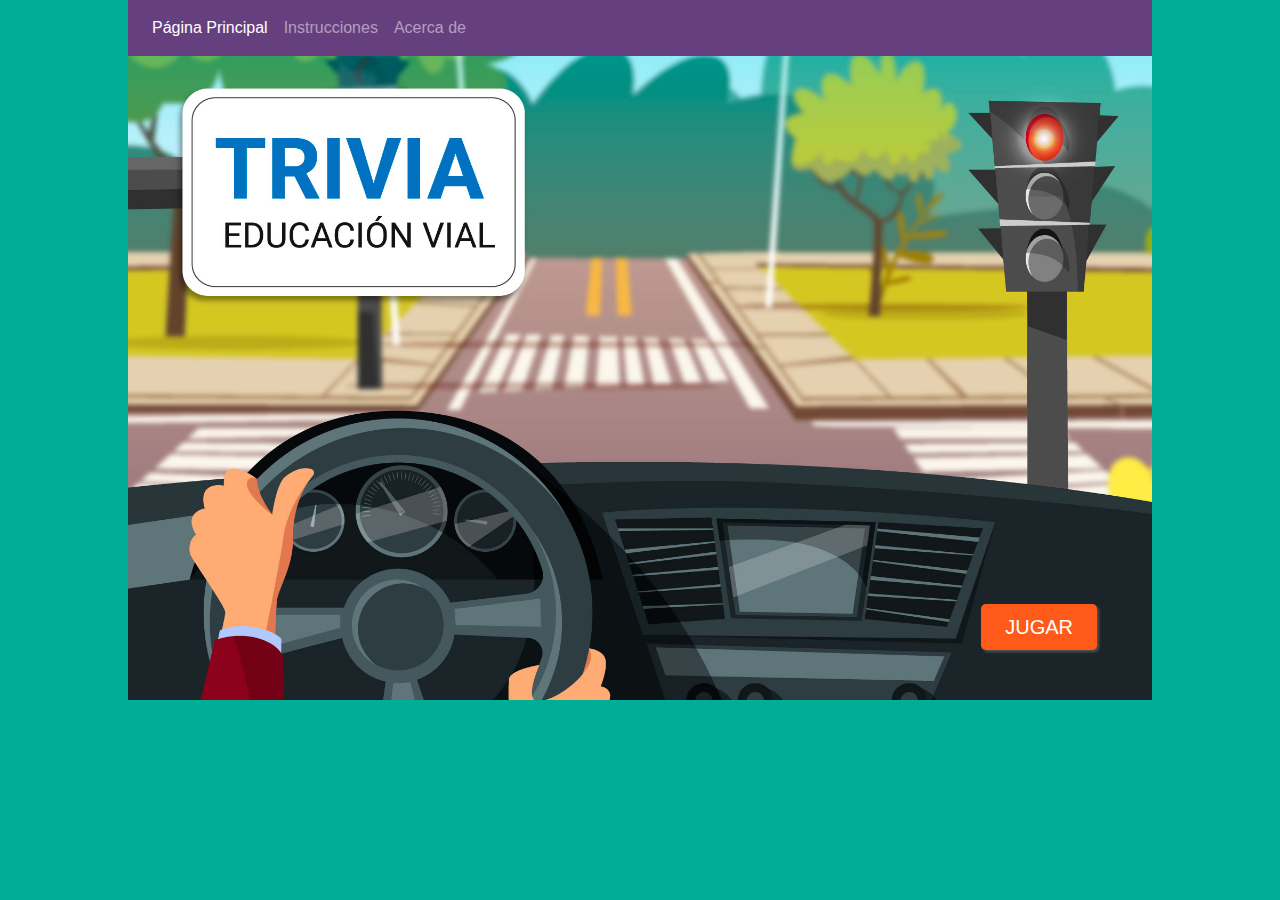
<file: index.html>
<!DOCTYPE html>
<html lang="en"><head><meta http-equiv="Content-Type" content="text/html; charset=UTF-8">
	<meta name="viewport" content="width=device-width, initial-scale=1, shrink-to-fit=no">
	<meta name="description" content="">
	<meta name="author" content="">
	<link rel="icon" href="img/icon.png">

	<title>Trivia Educación Vial - Aprendé programando</title>

	<!-- Bootstrap core CSS -->
	<link href="./css/bootstrap.min.css" rel="stylesheet">

	<!-- Estilos del sitio -->
	<link href="./css/estilos.css" rel="stylesheet">
</head>

<body>

	<main role="main" class="container fill">

		<nav class="navbar navbar-expand-md navbar-dark trivia-bg-purpura">
			<button class="navbar-toggler" type="button" data-toggle="collapse" data-target="#navbarCollapse" aria-controls="navbarCollapse" aria-expanded="false" aria-label="Toggle navigation">
				<span class="navbar-toggler-icon"></span>
			</button>
			<div class="collapse navbar-collapse" id="navbarCollapse">
				<ul class="navbar-nav mr-auto">
					<li class="nav-item active">
						<a class="nav-link" href="index.html">Página Principal</a>
					</li>
					<li class="nav-item">
						<a class="nav-link" href="instrucciones.html">Instrucciones</a>
					</li>
					<li class="nav-item">
						<a class="nav-link" href="./index.html#acerca_de" onclick="mostrarAcercaDe();">Acerca de</a>
					</li>
				</ul>
			</div>
		</nav>

		<div id="pantalla-inicio" class="container">
			<a id="inicio-boton-jugar" class="btn btn-lg btn-primary px-4 trivia-bg-naranja-obscuro trivia-border-none trivia-box-shadow" href="#" role="button">JUGAR</a>
		</div>

		<div id="header" class="row d-none">
			<div class="col-12 px-0">
				<img src="img/header_desktop.jpg" class="d-none d-md-block w-100" />
				<img src="img/header_mobile.jpg" class="d-block d-md-none w-100" />
			</div>
		</div>

		<div id="pantalla-juego" class="d-none container px-1 px-md-3  px-lg-5">

			<div class="row">
				<div class="col-12 col-md-6 mt-4">
					<div class="trivia-tarjeta trivia-bg-blanco trivia-box-shadow">
						<div class="p-2 p-md-3 trivia-bg-naranja-claro titulo">
							<span id="pregunta-numero">x)</span>
							<span id="pregunta-texto">***************</span>
						</div>

						<div class="p-2 p-md-3 text-center cuerpo">
							<img id="pregunta-imagen" src="img/preguntas/img_generica.png">
						</div>
					</div>
				</div>

				<div class="col-12 col-md-6 mt-4">
					<div id="opciones">
						<div class="opc1 p-2 p-md-3 trivia-opcion trivia-bg-blanco trivia-box-shadow">
							<input type="radio" name="respuesta" id="opc1" value="Opción 1"> <label for="opc1">Opción 1</label>
						</div>

						<div class="opc2 p-2 p-md-3 trivia-opcion trivia-bg-blanco trivia-box-shadow">
							<input type="radio" name="respuesta" id="opc2" value="Opción 2"> <label for="opc2">Opción 2</label>
						</div>

						<div class="opc3 p-2 p-md-3 trivia-opcion trivia-bg-blanco trivia-box-shadow">
							<input type="radio" name="respuesta" id="opc3" value="Opción 3"> <label for="opc3">Opción 3</label>
						</div>
					</div>
					<div class="p-1 pb-3 text-right">
						<a id="boton-verificar" class="btn btn-primary trivia-bg-naranja-obscuro trivia-border-none trivia-box-shadow" href="#">Verificar</a>
						<a id="boton-siguiente" class="d-none btn btn-primary trivia-bg-naranja-obscuro trivia-border-none trivia-box-shadow" href="#">Siguiente</a>
					</div>
				</div>
			</div>

		</div>

		<div id="pantalla-resultado" class="d-none container px-1 px-md-3  px-lg-5">
			<div class="row">
				<div class="col-12 col-md-10 col-lg-10 mx-auto mt-5">
					<div  class="trivia-tarjeta trivia-bg-blanco trivia-box-shadow">
						<div class="p-2 p-md-3 trivia-bg-rosa-obscuro titulo">
							<h4>RESULTADO</h4>
						</div>

						<div class="container p-2 p-md-3 trivia-texto-color-rosa-obscuro">

							<div class="row align-items-center">
								<div class="col-12 col-md-5 text-center">
									<img src="img/feedback-bien.jpg" class="trivia-resultado-bien" />
									<img src="img/feedback-mal.jpg" class="trivia-resultado-mal" />
								</div>
								<div class="col-12 col-md-7">
									<h1 class="mb-2 trivia-texto-color-verde trivia-resultado-bien">¡Muy Bien!</h1>
									<p class="mb-2 trivia-resultado-bien">
										Tus Conocimientos de educación vial son excelentes
									</p>
									<h1 class="mb-2 trivia-texto-color-rojo trivia-resultado-mal">Ooh no!</h1>
									<p class="mb-2 trivia-resultado-mal">
										Tenés que seguir practicando
									</p>
									<h2><span id="resultado-puntos"></span> Puntos</h2>
								</div>
							</div>

							<div class="row align-items-center">
								<div class="col-12 text-right">
									<a id="resultado-boton-volver-a-jugar" class="btn btn-lg btn-primary px-4 trivia-bg-naranja-obscuro trivia-border-none trivia-box-shadow" href="#" role="button">VOLVER A JUGAR</a>
								</div>
							</div>

						</div>
					</div>
				</div>
			</div>
		</div>
		
		<div id="pantalla-acerca_de" class="d-none container fill px-1 px-md-3  px-lg-5">
			<div class="row">
				<div class="col-12 col-md-10 col-lg-10 mx-auto mt-5">
					<div  id="acerca_de" class="trivia-tarjeta trivia-bg-blanco trivia-box-shadow">
						<div class="rounded-top p-2 p-md-3 trivia-bg-rosa-obscuro titulo">
							<h4>Acerca De</h4>
						</div>
						
						<div class="p-2 p-md-3 trivia-texto-color-rosa-obscuro">
							<p>
								<strong>
									Trivia Educación Vial
								</strong>
								- Versión 1.0
							</p>
							<p>
								Desarrollado por 
								<strong class="trivia-texto-color-naranja-claro vista-nombre">
									***
								</strong>
							</p>
							<div class="text-right pt-5 pb-2">
								<a class="btn btn-lg btn-primary px-4 mr-3 trivia-border-none trivia-box-shadow" href="javascript:window.location='index.html'" role="button">Volver</a>
							</div>
						</div>
					</div>
				</div>
			</div>
		</div>

	</main>

	<!-- scripts del juego -->
	<script type="text/javascript" src="js/datos_preguntas.js"></script>
	<script type="text/javascript" src="js/mi_codigo.js"></script>
	
	<!-- script general para elementos gráficos del template html y funciones auxiliares -->
	<script type="text/javascript" src="js/script.js"></script>


</body>
</html>
</file>
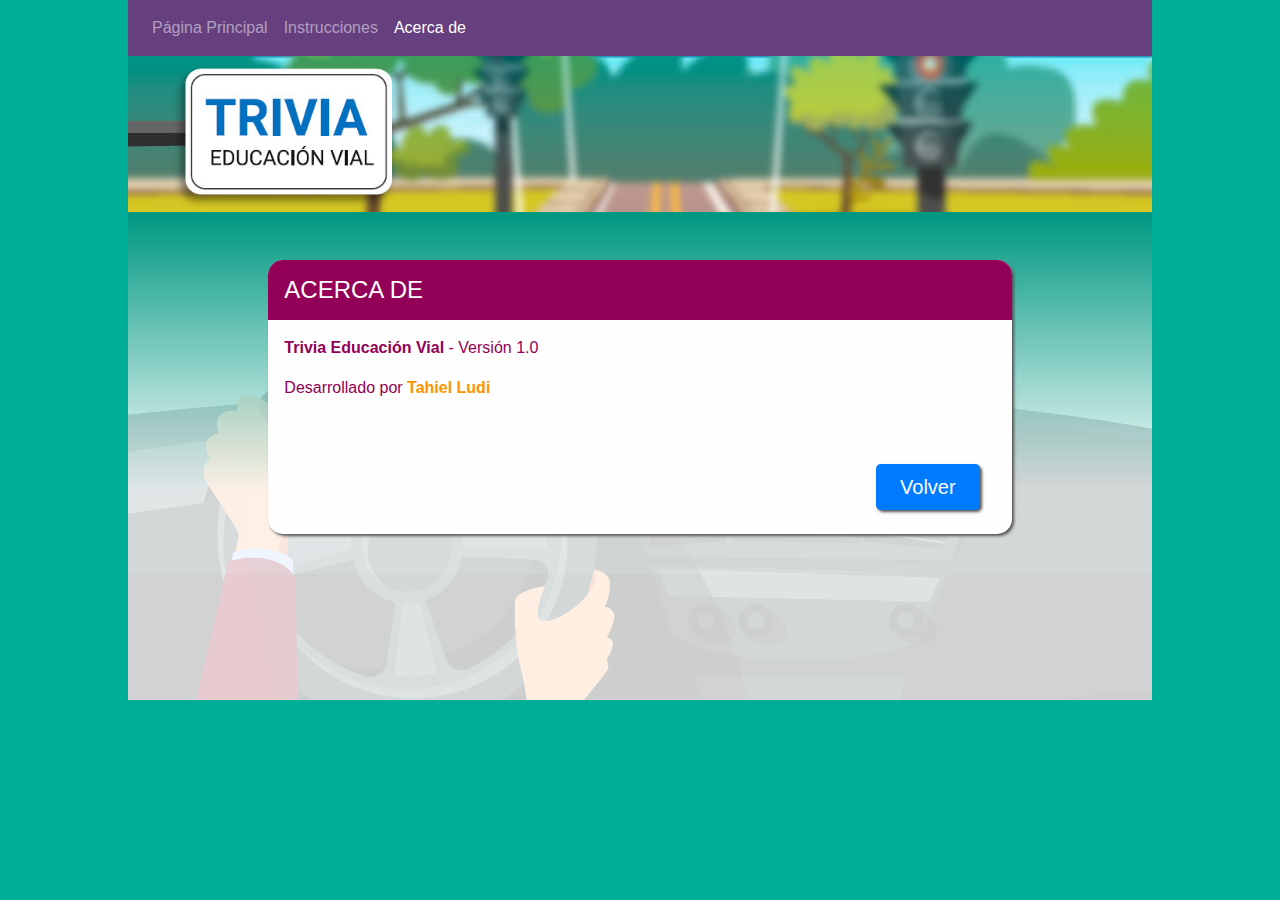
<file: acerca_de.html>
<!DOCTYPE html>
<html lang="en"><head><meta http-equiv="Content-Type" content="text/html; charset=UTF-8">
	<meta name="viewport" content="width=device-width, initial-scale=1, shrink-to-fit=no">
	<meta name="description" content="">
	<meta name="author" content="">
	<link rel="icon" href="img/icon.png">

	<title>Acerca De | Trivia Educación Vial - Aprendé programando</title>

	<!-- Bootstrap core CSS -->
	<link href="./css/bootstrap.min.css" rel="stylesheet">

	<!-- Estilos del sitio -->
	<link href="./css/estilos.css" rel="stylesheet">
</head>

<body>


	<main role="main" class="container fill">
		
		<nav class="navbar navbar-expand-md navbar-dark trivia-bg-purpura">
			<button class="navbar-toggler" type="button" data-toggle="collapse" data-target="#navbarCollapse" aria-controls="navbarCollapse" aria-expanded="false" aria-label="Toggle navigation">
				<span class="navbar-toggler-icon"></span>
			</button>
			<div class="collapse navbar-collapse" id="navbarCollapse">
				<ul class="navbar-nav mr-auto">
					<li class="nav-item">
						<a class="nav-link" href="index.html">Página Principal</a>
					</li>
					<li class="nav-item">
						<a class="nav-link" href="instrucciones.html">Instrucciones</a>
					</li>
					<li class="nav-item active">
						<a class="nav-link" href="acerca_de.html">Acerca de</a>
					</li>
				</ul>
			</div>
		</nav>
		
		<div id="header" class="row">
			<div class="col-12 px-0">
				<img src="img/header_desktop.jpg" class="d-none d-md-block w-100" />
				<img src="img/header_mobile.jpg" class="d-block d-md-none w-100" />
			</div>
		</div>
		
		<div id="pantalla-acerca_de" class="container fill px-1 px-md-3  px-lg-5">
			<div class="row">
				<div class="col-12 col-md-10 col-lg-10 mx-auto mt-5">
					<div  id="acerca_de" class="trivia-tarjeta trivia-bg-blanco trivia-box-shadow">
						<div class="rounded-top p-2 p-md-3 trivia-bg-rosa-obscuro titulo">
							<h4>Acerca De</h4>
						</div>
						
						<div class="p-2 p-md-3 trivia-texto-color-rosa-obscuro">
							<p>
								<strong>
									Trivia Educación Vial
								</strong>
								- Versión 1.0
							</p>
							<p>
								Desarrollado por 
								<strong class="trivia-texto-color-naranja-claro nombre-alumno">
									Tahiel Ludi
								</strong>
							</p>
              <div class="text-right pt-5 pb-2">
                <a class="btn btn-lg btn-primary px-4 mr-3 trivia-border-none trivia-box-shadow" href="index.html" role="button">Volver</a>
              </div>
						</div>
					</div>
				</div>
			</div>
		</div>
		
	</main>

	<!-- script general para elementos gráficos del template html -->
	<script type="text/javascript" src="js/script.js"></script>
	
	<!-- scripts del juego -->
	<script type="text/javascript" src="js/datos_preguntas.js"></script>
	<script type="text/javascript" src="js/mi_codigo.js"></script>


</body>
</html>
</file>
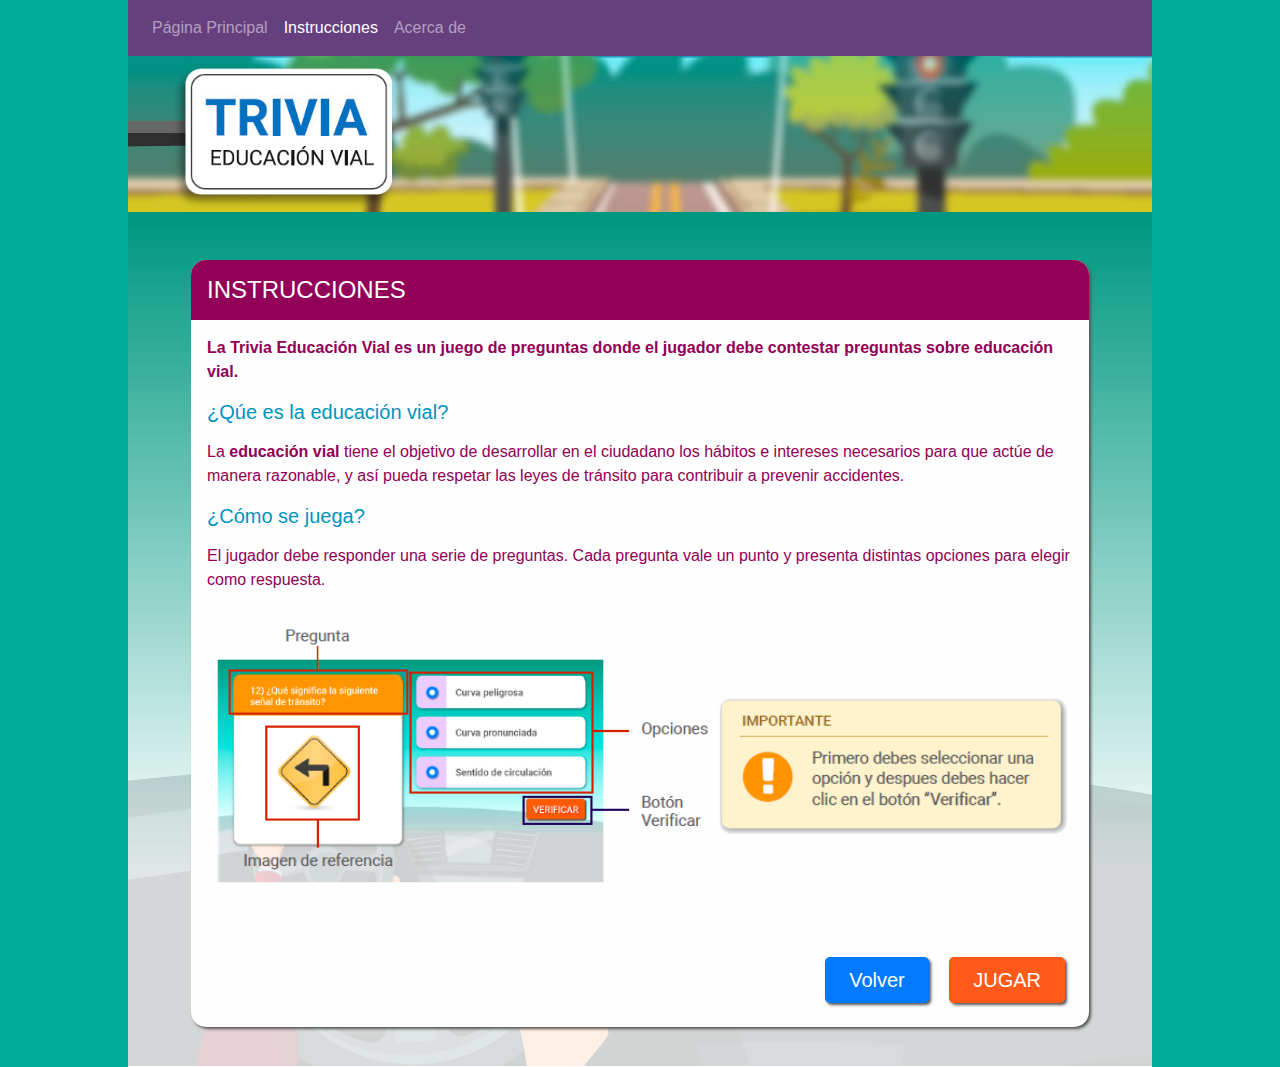
<file: instrucciones.html>
<!DOCTYPE html>
<html lang="en"><head><meta http-equiv="Content-Type" content="text/html; charset=UTF-8">
	<meta name="viewport" content="width=device-width, initial-scale=1, shrink-to-fit=no">
	<meta name="description" content="">
	<meta name="author" content="">
	<link rel="icon" href="img/icon.png">

	<title>Instrucciones | Trivia Educación Vial - Aprendé programando</title>

	<!-- Bootstrap core CSS -->
	<link href="./css/bootstrap.min.css" rel="stylesheet">

	<!-- Estilos del sitio -->
	<link href="./css/estilos.css" rel="stylesheet">
</head>

<body>


	<main role="main" class="container fill">
		
		<nav class="navbar navbar-expand-md navbar-dark trivia-bg-purpura">
			<button class="navbar-toggler" type="button" data-toggle="collapse" data-target="#navbarCollapse" aria-controls="navbarCollapse" aria-expanded="false" aria-label="Toggle navigation">
				<span class="navbar-toggler-icon"></span>
			</button>
			<div class="collapse navbar-collapse" id="navbarCollapse">
				<ul class="navbar-nav mr-auto">
					<li class="nav-item">
						<a class="nav-link" href="index.html">Página Principal</a>
					</li>
					<li class="nav-item active">
						<a class="nav-link" href="instrucciones.html">Instrucciones</a>
					</li>
					<li class="nav-item">
						<a class="nav-link" href="./index.html#acerca_de">Acerca de</a>
					</li>
				</ul>
			</div>
		</nav>
		
		<div id="header" class="row">
			<div class="col-12 px-0">
				<img src="img/header_desktop.jpg" class="d-none d-md-block w-100" />
				<img src="img/header_mobile.jpg" class="d-block d-md-none w-100" />
			</div>
		</div>
		
		<div id="pantalla-instrucciones" class="container fill px-1 px-md-3  px-lg-5">
			<div class="row">
				<div class="col-12 mx-auto mt-5">
					<div  id="instrucciones" class="trivia-tarjeta trivia-bg-blanco trivia-box-shadow">
						<div class="rounded-top p-2 p-md-3 trivia-bg-rosa-obscuro titulo">
							<h4>Instrucciones</h4>
						</div>
						
						<div class="p-2 p-md-3 trivia-texto-color-rosa-obscuro">
							<p>
								<strong>
									La
									<span class="trivia-texto-naranja-claro">Trivia Educación Vial</span>
									es un juego de preguntas donde el jugador debe contestar
									preguntas sobre educación vial.
								</strong>
							</p>
							<p>
								<h5 class="trivia-texto-color-celeste">
								¿Qúe es la educación vial?
								</h5>
							</p>
							<p>
								La
								<strong>
								educación vial
								</strong>
								tiene el objetivo de desarrollar en el ciudadano los hábitos e intereses
								necesarios para que actúe de manera razonable, y así pueda respetar las leyes de tránsito
								para contribuir a prevenir accidentes.
							</p>
							
							<p>
								<h5 class="trivia-texto-color-celeste">
								¿Cómo se juega?
								</h5>
							</p>
							<p>
								El jugador debe responder una serie de preguntas. Cada pregunta vale un punto y presenta
                distintas opciones para elegir
								como respuesta.
							</p>
							<div class="container-fluid align-middle px-0 py-3">
								<div class="row align-items-center h-100">
									<div class="col-12 col-md-10 col-xl-7 mx-0 px-0">
										<img class="w-100" src="img/instrucciones_1.png" />
									</div>
									<div class="col-9 col-md-7 col-xl-5 mx-0 px-0 mt-3 mt-lx-0">
										<img class="w-100" src="img/instrucciones_2.png" />
									</div>
								</div>
							</div>
							<div class="text-right pt-5 pb-2">
                <a class="btn btn-lg btn-primary px-4 mr-3 trivia-border-none trivia-box-shadow" href="index.html" role="button">Volver</a>
								<a class="btn btn-lg btn-primary px-4 mr-2 trivia-bg-naranja-obscuro trivia-border-none trivia-box-shadow" href="javascript:window.location='index.html#jugar'" role="button">JUGAR</a>
							</div>
						</div>
					</div>
				</div>
			</div>
		</div>
		
	</main>

	<!-- script general para elementos gráficos del template html y funciones auxiliares-->
	<script type="text/javascript" src="js/script.js"></script>


</body>
</html>
</file>
<file: css/estilos.css>
/**********reset**********/
html,body
{
	width:100%;
	height:100%;
	padding:0;
	border:0;
	margin:0;
	font-family:Roboto,sans-serif;
}

body
{
	/*background-image:url(../img/bg_auto.png);
	background-repeat:no-repeat;
	background-position:center bottom;
	background-size:100% auto;*/
	background-color:#00AE97;

}

.trivia-border-none
{
	border:none;
}

h1,h2,h3,h4,h5
{
	padding:0;
	margin:0;
}

nav
{
	z-index:99999;
}

.container
{
	width:100%;
	max-width:100%;

	max-width:1024px;

	/*height:100%;*/

	padding:0;
}

.row
{
	margin:0;
}

main
{
	/*margin-top:-56px;*/
	/*padding-bottom:20px;*/


	/*background-image:url(../img/bg_auto.png);
	background-repeat:no-repeat;
	background-position:center bottom;
	background-size:100% auto;*/

	background-image:url(../img/bg_auto.png);
	background-repeat:no-repeat;
	background-position:center bottom;
	background-size:100% auto;
	background-color:white;

	min-height:190px;

}

@media (min-width: 400px)
{
	main
	{
		min-height:490px;
	}
}

@media (min-width: 1024px)
{
	main
	{
		min-height:700px;
	}
}

.btn-primary:not(:disabled):not(.disabled).active, .btn-primary:not(:disabled):not(.disabled):active, .show>.btn-primary.dropdown-toggle {
    color: initial;
    background-color: initial;
    border-color: initial;
	outline:initial;
}

/*********estilos generales***********/
.trivia-bg-purpura
{
	background-color:#663F7F;
}

.trivia-bg-rosa-obscuro
{
	background-color:#920057;
}

.trivia-bg-salmon
{
	background-color:#FF585E;
}

.trivia-bg-naranja-claro
{
	background-color:#FF9400;
}

.trivia-bg-naranja-obscuro,.trivia-bg-naranja-obscuro:hover
{
	background-color:#FF5A19;
}

.trivia-bg-verde
{
	background-color:#00B068;
}

.trivia-bg-blanco
{
	background-color:#FEFEFE;
}


.trivia-texto-color-rojo
{
	color:#C70029;
}

.trivia-texto-color-rosa-obscuro
{
	color:#920057;
}

.trivia-texto-color-celeste
{
	color:#0094BE;
}

.trivia-texto-color-naranja-claro
{
	color:#FF9400;
}

.trivia-texto-color-verde
{
	color:#00A327;
}

.trivia-box-shadow
{
	box-shadow:2px 2px 3px #555;
}

.btn.trivia-box-shadow:hover
{
	box-shadow:1px 1px 1px #444;
}

.trivia-text-shadow
{
	text-shadow:2px 2px 2px #444;
}


.trivia-tarjeta
{
	margin-bottom:40px;
}

.trivia-tarjeta .titulo
{
	color:white;
}

.trivia-tarjeta .cuerpo
{
	border:1px solid #B5B5B5;
	border-top:0;
}

.trivia-tarjeta,.trivia-opcion
{
	-webkit-border-radius: 15px;
	-moz-border-radius: 15px;
	border-radius: 15px;
	overflow:hidden;
}

/******************inicio*******************/
#pantalla-inicio
{
	background-color:#00AE97;
	background-image:url(../img/bg_home.jpg);
	background-size:contain;
	background-position:center 56px;
	background-repeat:no-repeat;

	position:relative;

	min-height: 100%;
    height: 100%;

	margin-top:-56px;
}

#inicio-logo
{
	position:absolute;
	left:30px;
	top:30px;
}

#inicio-boton-jugar
{
	position:absolute;
	bottom:50px;
	right:55px;
}

@media (min-width: 400px)
{
	#pantalla-inicio
	{
		height:55%;
		min-height:490px;
	}
}

@media (min-width: 1024px)
{
	#pantalla-inicio
	{
		height:100%;
		min-height:700px;
	}
}

/***************juego*****************/
#pantalla-juego
{
	/* Permalink - use to edit and share this gradient: http://colorzilla.com/gradient-editor/#009881+1,f5ffff+77 */
	background: rgb(0,152,129); /* Old browsers */
	background: -moz-linear-gradient(top, rgba(0,152,129,1) 1%, rgba(245,255,255,0.1) 77%); /* FF3.6-15 */
	background: -webkit-linear-gradient(top, rgba(0,152,129,1) 1%,rgba(245,255,255,0.1) 77%); /* Chrome10-25,Safari5.1-6 */
	background: linear-gradient(to bottom, rgba(0,152,129,1) 1%,rgba(245,255,255,0.1) 77%); /* W3C, IE10+, FF16+, Chrome26+, Opera12+, Safari7+ */
	filter: progid:DXImageTransform.Microsoft.gradient( startColorstr='#009881', endColorstr='#f5ffff',GradientType=0 ); /* IE6-9 */

}

.trivia-opcion
{
	margin-bottom:15px;
	font-weight:bold;
}

.trivia-opcion label, .trivia-opcion input
{
	cursor:pointer;
}

.trivia-opcion.correcta
{
	color:white;
	background-color:#00B068;
}

.trivia-opcion.erronea
{
	color:white;
	background-color:#FF585E;
}

.trivia-opcion label
{
  display: inline;
}

#pregunta-imagen
{
	width:55%;
	margin:auto;
}

#pregunta-numero,#pregunta-texto
{
	font-size:22px;
	line-height:25px;

}


#pantalla-resultado
{
	background-repeat:no-repeat;
	background-position:center bottom;
	background-size:100% auto;

	/* Permalink - use to edit and share this gradient: http://colorzilla.com/gradient-editor/#009881+1,f5ffff+77 */
	background: rgb(0,152,129); /* Old browsers */
	background: -moz-linear-gradient(top, rgba(0,152,129,1) 20%, rgba(245,255,255,0.1) 77%); /* FF3.6-15 */
	background: -webkit-linear-gradient(top, rgba(0,152,129,1) 20%,rgba(245,255,255,0.1) 77%); /* Chrome10-25,Safari5.1-6 */
	background: linear-gradient(to bottom, rgba(0,152,129,1) 20%,rgba(245,255,255,0.1) 77%); /* W3C, IE10+, FF16+, Chrome26+, Opera12+, Safari7+ */
	filter: progid:DXImageTransform.Microsoft.gradient( startColorstr='#009881', endColorstr='#f5ffff',GradientType=0 ); /* IE6-9 */

}

#pantalla-resultado h1,h2
{
	font-weight:bold;
}


#pantalla-resultado h1
{
	font-size:40px;
}

#pantalla-resultado h2
{
	font-size:35px;
}

#pantalla-resultado p
{
	font-size:25px;
}

#pantalla-resultado img
{
	width:60%;
	margin:auto;
}


#pantalla-resultado .trivia-resultado-bien,
#pantalla-resultado .trivia-resultado-mal
{
	display:none;
}

#pantalla-resultado.bien .trivia-resultado-bien
{
	display:block;
}
#pantalla-resultado.bien .trivia-resultado-mal
{
	display:none;
}


#pantalla-resultado.mal .trivia-resultado-mal
{
	display:block;
}
#pantalla-resultado.mal .trivia-resultado-bien
{
	display:none;
}

/***************Instrucciones, Acerca de*****************/

#pantalla-instrucciones,#pantalla-acerca_de
{
	/* Permalink - use to edit and share this gradient: http://colorzilla.com/gradient-editor/#009881+1,f5ffff+77 */
	background: rgb(0,152,129); /* Old browsers */
	background: -moz-linear-gradient(top, rgba(0,152,129,1) 1%, rgba(245,255,255,0.1) 77%); /* FF3.6-15 */
	background: -webkit-linear-gradient(top, rgba(0,152,129,1) 1%,rgba(245,255,255,0.1) 77%); /* Chrome10-25,Safari5.1-6 */
	background: linear-gradient(to bottom, rgba(0,152,129,1) 1%,rgba(245,255,255,0.1) 77%); /* W3C, IE10+, FF16+, Chrome26+, Opera12+, Safari7+ */
	filter: progid:DXImageTransform.Microsoft.gradient( startColorstr='#009881', endColorstr='#f5ffff',GradientType=0 ); /* IE6-9 */

}

#instrucciones .titulo, #acerca_de .titulo
{
	text-transform:uppercase;
}
</file>
